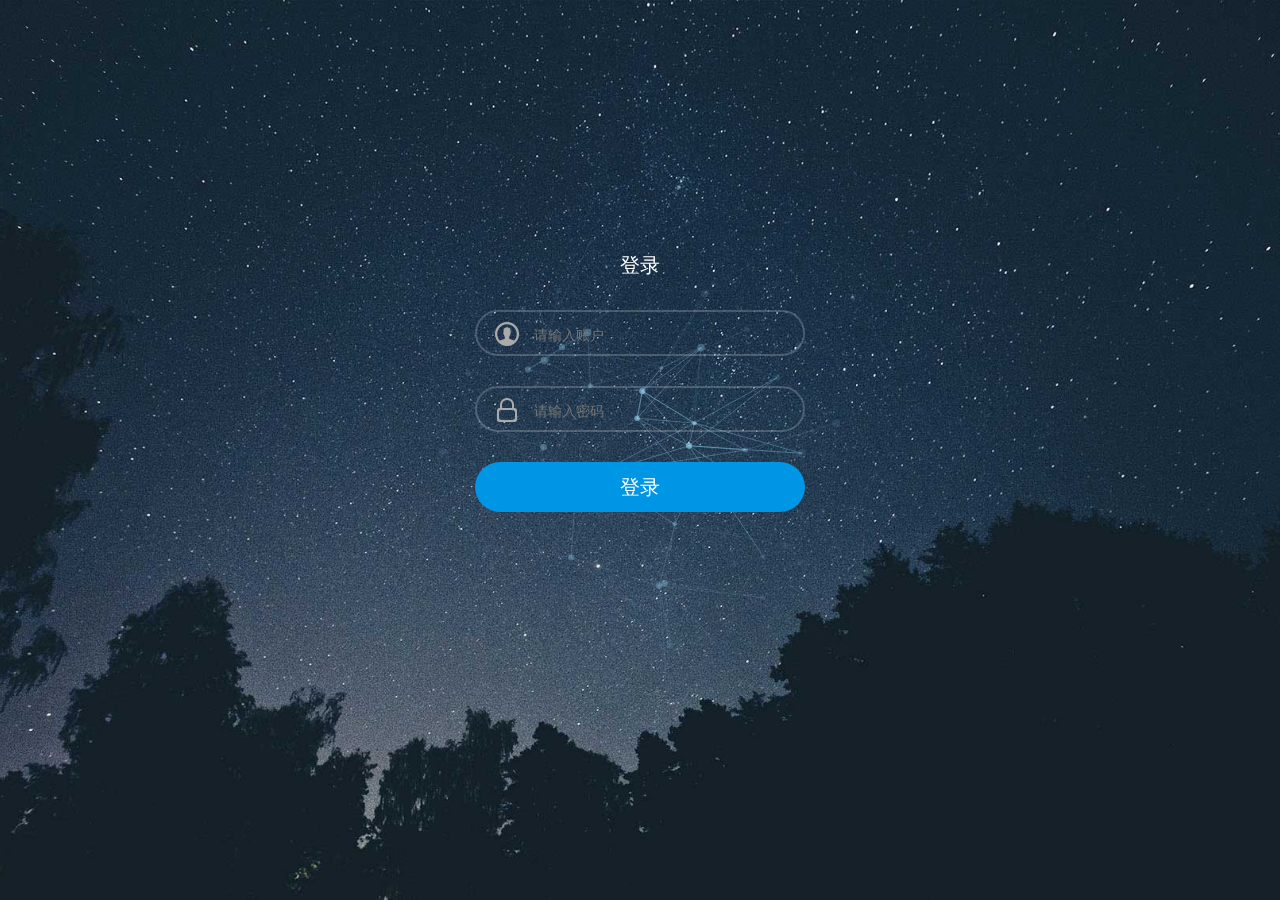
<file: gateway/src/main/resources/static/index.html>
<!DOCTYPE html>
<html lang="en" class="no-js" xmlns:th="http://www.thymeleaf.org">
<head>
    <meta http-equiv="Content-Type" content="text/html; charset=UTF-8">

    <meta http-equiv="X-UA-Compatible" content="IE=edge">
    <meta name="viewport" content="width=device-width, initial-scale=1">
    <title>智慧校园</title>
    <link rel="stylesheet" type="text/css" href="./css/index/normalize.css">
    <link rel="stylesheet" type="text/css" href="./css/index/demo.css">
    <!--必要样式-->
    <link rel="stylesheet" type="text/css" href="./css/index/component.css">

    <link rel="icon" href="/img/logo.png" type="image/x-icon"/>

</head>
<body>
<div>
<div class="container demo-1">
    <div class="content">
        <div id="large-header" class="large-header" style="height: 758px;">
            <canvas id="demo-canvas" width="1536" height="758"></canvas>
            <div class="logo_box">
                <h3>登录</h3>
                <form action="/login" name="loginForm" method="post" enctype="application/json;charset=UTF-8">
                    <div class="input_outer">
                        <span class="u_user"></span>
                        <input id="username" name="username" class="text" style="color: #FFFFFF !important" type="text" placeholder="请输入账户">
                    </div>
                    <div class="input_outer">
                        <span class="us_uer"></span>
                        <input id="password" name="password" class="text" style="color: #FFFFFF !important; position:absolute; z-index:100;" value="" type="password" placeholder="请输入密码">
                    </div>
                    <p style="color: red" id="error" th:text="${error}"></p>
                    <div class="mb2" style="border: none">
                        <!--<a class="act-but submit" style="color: #FFFFFF" ng-click="login()">登录</a>-->
                        <input type="submit" value="登录" class="act-but submit" style="color: #FFFFFF; width: 100%; border: none">
                    </div>
                </form>
            </div>
        </div>
    </div>
</div><!-- /container -->
</div>
<script src="./js/index/TweenLite.min.js"></script>
<script src="./js/index/EasePack.min.js"></script>
<script src="./js/index/rAF.js"></script>
<script src="./js/index/demo-1.js"></script>

</body></html>
</file>
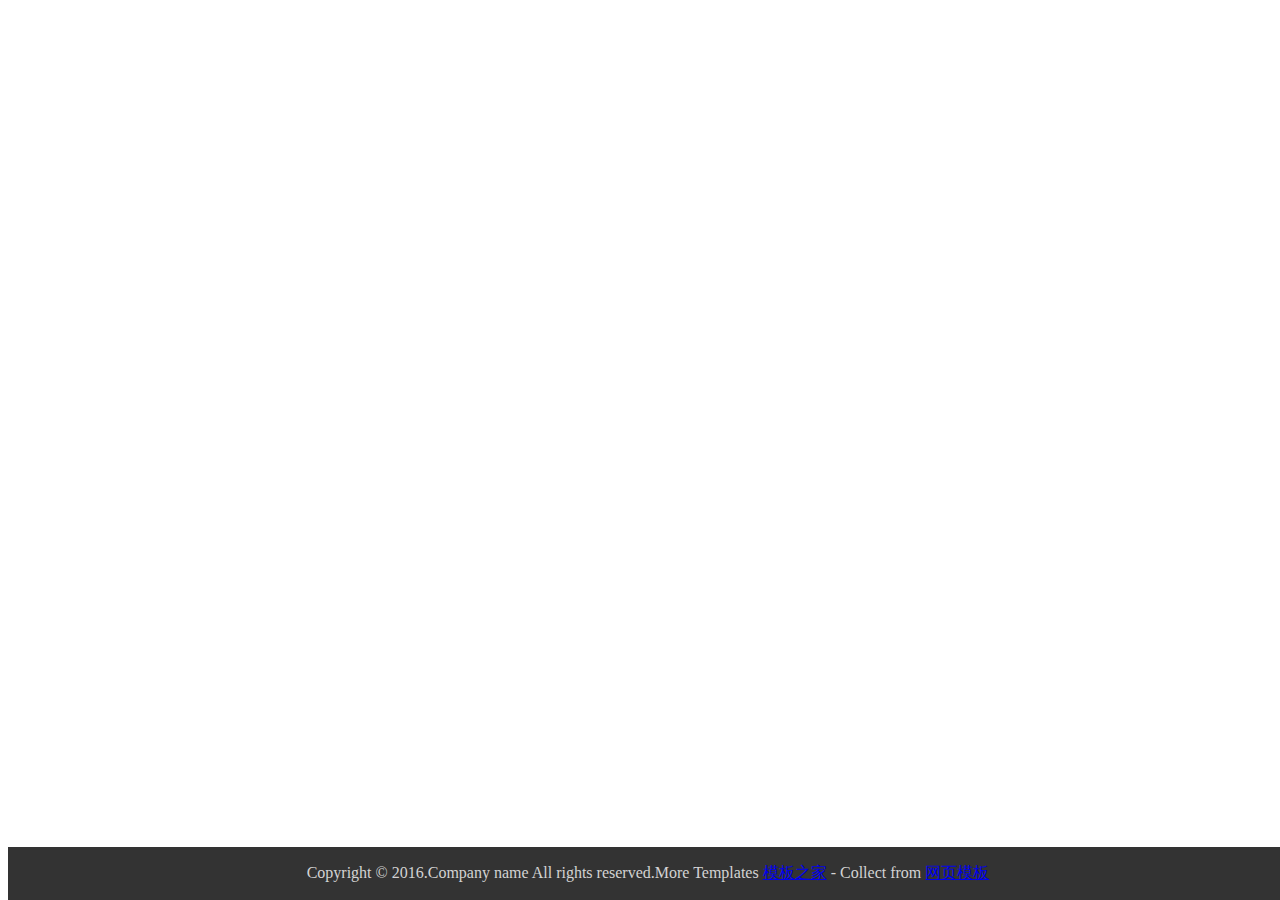
<file: gateway/target/classes/static/view/include/footer.html>
<!DOCTYPE html>
<html lang="en">
<head>
    <meta charset="UTF-8">
    <style>
        #footer{
            width: 100%;
            background-color: #333333;

        }

        #footerContent{
            bottom: 0;
            position: absolute;
            width: 100%;
            background-color: #333333;
        }
    </style>
</head>
<body>
<!-- footer -->
<div align="center" id="footerContent">
    <p style="color: lightgrey">Copyright &copy; 2016.Company name All rights reserved.More Templates <a href="http://www.cssmoban.com/" target="_blank" title="模板之家">模板之家</a> - Collect from <a href="http://www.cssmoban.com/" title="网页模板" target="_blank">网页模板</a></p>
</div>
<!-- //footer -->

</body>
</html>
</file>
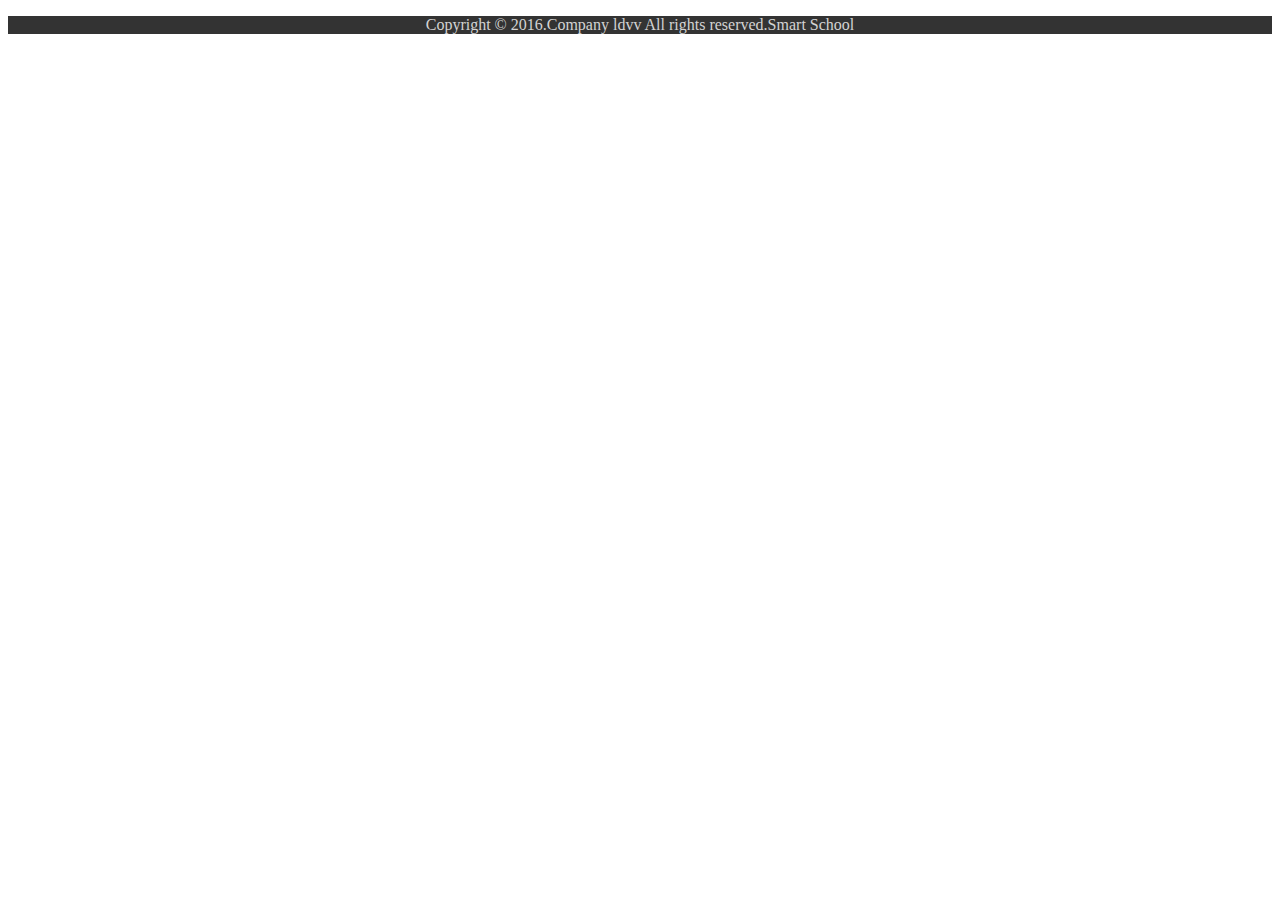
<file: gateway/src/main/resources/static/view/include/footer.html>
<!DOCTYPE html>
<html lang="en">
<head>
    <meta charset="UTF-8">
    <style>
        #footer{
            width: 100%;
            background-color: #333333;

        }

        #footerContent{
            bottom: 0;
            width: 100%;
            background-color: #333333;
        }
    </style>
</head>
<body>
<!-- footer -->
<div align="center" id="footerContent">
    <p style="color: lightgrey">Copyright &copy; 2016.Company ldvv All rights reserved.Smart School</p>
</div>
<!-- //footer -->

</body>
</html>
</file>
<file: gateway/src/main/resources/static/css/index/demo.css>
*, *:after, *:before { -webkit-box-sizing: border-box; box-sizing: border-box; }
.clearfix:before, .clearfix:after { content: ''; display: table; }
.clearfix:after { clear: both; }

body {
	background: #fff;
	color: #383a3c;
	font-weight: 400;
	font-size: 1em;
	line-height: 1.25;
	font-family: 'Raleway', Calibri, Arial, sans-serif;
}

a, button {
	outline: none;
}

a {
	color: #566473;
	text-decoration: none;
}

a:hover, a:focus {
	color: #34495e;
}

section {
	padding: 1em;
	text-align: center;
}

p.ref {
	text-align: center;
	padding: 2em 1em;
}
</file>
<file: gateway/src/main/resources/static/css/index/component.css>
/* Header */
.large-header {
	position: relative;
	width: 100%;
	background: #333;
	overflow: hidden;
	background-size: cover;
	background-position: center center;
	z-index: 1;
}

.demo-1 .large-header {
	background-image: url('../../img/demo-1-bg.jpg');
}
.logo_box{
	width: 400px;
	height: 500px;
	padding: 35px;
	color: #EEE;
	position: absolute;
	left: 50%;
	top:50%;
	margin-left: -200px;
	margin-top: -250px;
}
.logo_box h3{
	text-align: center;
	height: 20px;
	font: 20px "microsoft yahei",Helvetica,Tahoma,Arial,"Microsoft jhengHei",sans-serif;
	color: #FFFFFF;
	height: 20px;
	line-height: 20px;
	padding:0 0 35px 0; 
}
.forms{
	width: 280px;
	height: 485px;
}
.logon_inof{
	width: 100%;
	min-height: 450px;
	padding-top: 35px;
	position: relative;
}		
.input_outer{
	height: 46px;
	padding: 0 5px;
	margin-bottom: 30px;
	border-radius: 50px;
	position: relative;
	border: rgba(255,255,255,0.2) 2px solid !important;
}
.u_user{
	width: 25px;
	height: 25px;
	background: url(../../img/login_ico.png);
	background-position:  -125px 0;
	position: absolute;
	margin: 10px 13px;
}
.us_uer{
	width: 25px;
	height: 25px;
	background-image: url(../../img/login_ico.png);
	background-position: -125px -34px;
	position: absolute;
	margin: 10px 13px;
}
.l-login{
	position: absolute;
	z-index: 1;
	left: 50px;
	top: 0;
	height: 46px;
	font: 14px "microsoft yahei",Helvetica,Tahoma,Arial,"Microsoft jhengHei";
	line-height: 46px;
}
.text{
	width: 220px;
	height: 46px;
	outline: none;
	display: inline-block;
	font: 14px "microsoft yahei",Helvetica,Tahoma,Arial,"Microsoft jhengHei";
	margin-left: 50px;
	border: none;
	background: none;
	line-height: 46px;
}
/*///*/
.mb2{
	margin-bottom: 20px
}
.mb2 a{
	text-decoration: none;
	outline: none;
}
.submit {
	padding: 15px;
	margin-top: 20px;
	display: block;
}
.act-but{
	line-height: 20px;
	text-align: center;
	font-size: 20px;
	border-radius: 50px;
	background: #0096e6;
}
</file>
